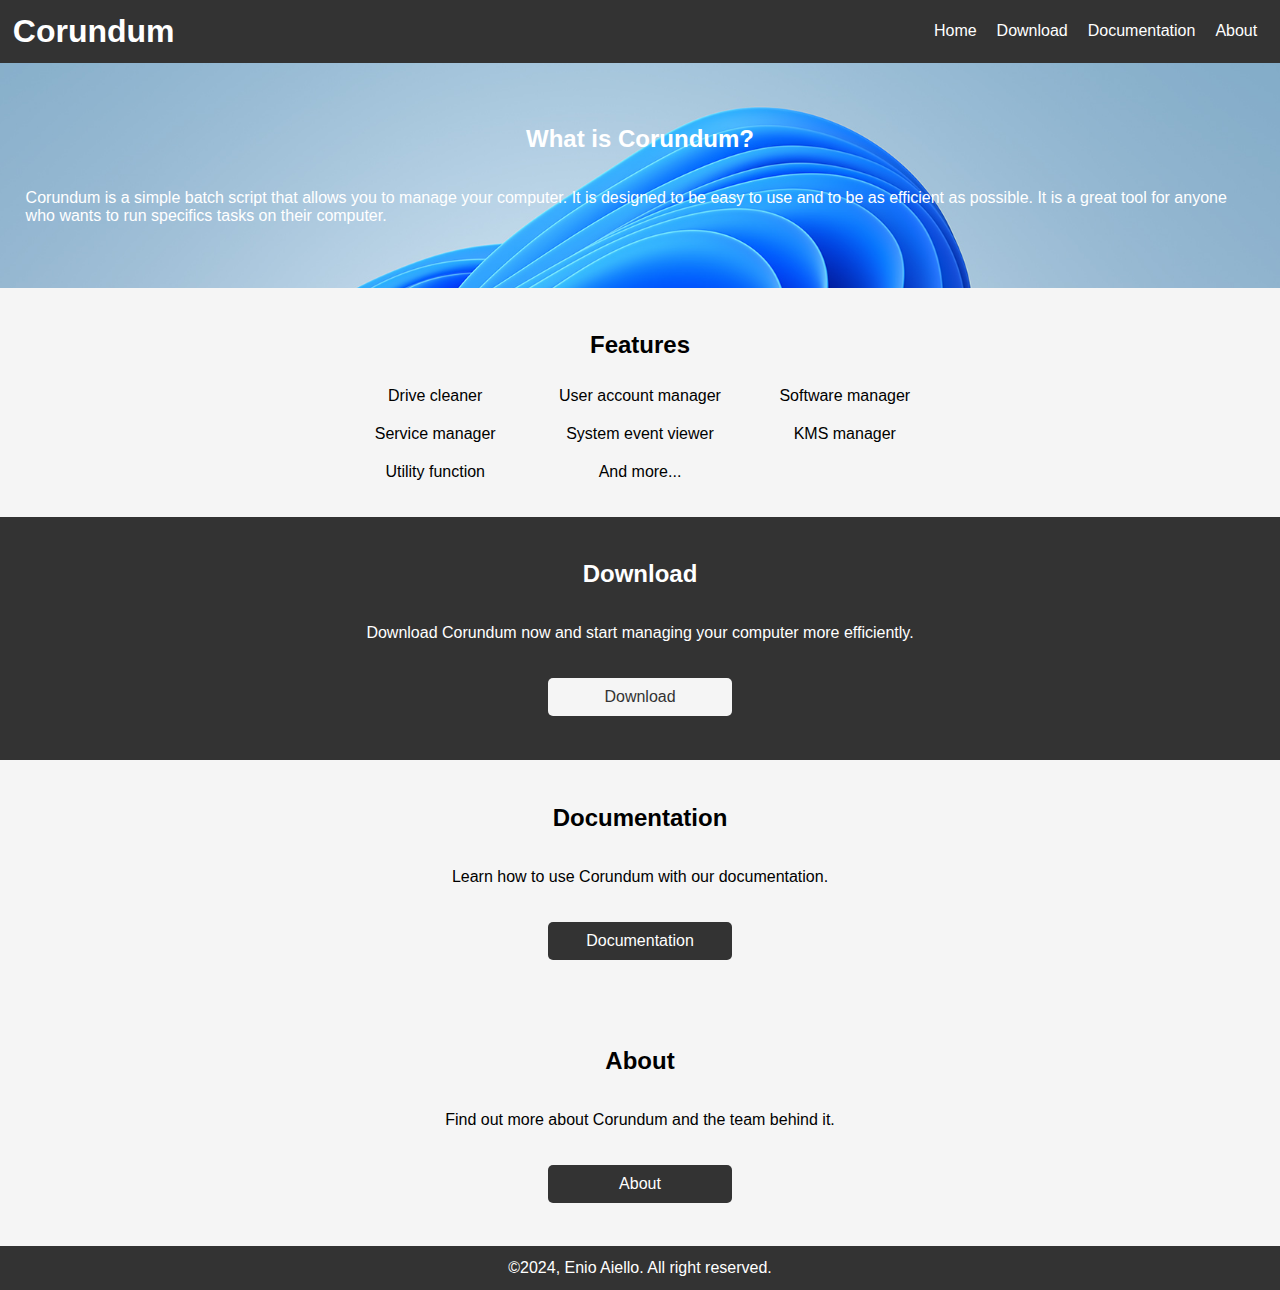
<file: index.html>
<!doctype html>
<html lang="en">
<head>
    <meta charset="UTF-8">
    <meta name="viewport" content="width=device-width, user-scalable=no">
    <meta http-equiv="X-UA-Compatible" content="ie=edge">
    <meta name="description" content="Discover Corundum: a simple batch script that allows you to manage your computer.">
    <title>Corundum</title>
    <link rel="stylesheet" href="./assets/css/style.css">
    <link rel="icon" href="./assets/img/favicon.png">
</head>
<body>
    <header>
        <nav>
            <h1>Corundum</h1>
            <ul>
                <li><a href="./index.html">Home</a></li>
                <li><a href="https://github.com/enioaiello/corundum/releases/latest" target="_blank">Download</a></li>
                <li><a href="https://github.com/enioaiello/corundum/wiki" target="_blank">Documentation</a></li>
                <li><a href="./views/about.html">About</a></li>
            </ul>
        </nav>
    </header>
    <main>
        <section id="title">
            <h2>What is Corundum?</h2>
            <p>Corundum is a simple batch script that allows you to manage your computer. It is designed to be easy to use and to be as efficient as possible. It is a great tool for anyone who wants to run specifics tasks on their computer.</p>
        </section>
        <section id="features">
            <h2>Features</h2>
            <ul>
                <li>
                    Drive cleaner
                </li>
                <li>
                    User account manager
                </li>
                <li>
                    Software manager
                </li>
                <li>
                    Service manager
                </li>
                <li>
                    System event viewer
                </li>
                <li>
                    KMS manager
                </li>
                <li>
                    Utility function
                </li>
                <li>
                    And more...
                </li>
            </ul>
        </section>
        <section id="download">
            <h2>Download</h2>
            <p>Download Corundum now and start managing your computer more efficiently.</p>
            <a href="https://github.com/enioaiello/corundum/releases/latest" target="_blank">Download</a>
        </section>
        <section id="documentation">
            <h2>Documentation</h2>
            <p>Learn how to use Corundum with our documentation.</p>
            <a href="https://github.com/enioaiello/corundum/wiki" target="_blank">Documentation</a>
        </section>
        <section id="about">
            <h2>About</h2>
            <p>Find out more about Corundum and the team behind it.</p>
            <a href="./views/about.html">About</a>
        </section>
    </main>
    <footer>
        <p>&copy;2024, <a href="https://enioaiello.github.io/" target="_blank">Enio Aiello</a>. All right reserved.</p>
    </footer>
</body>
</html>
</file>
<file: assets/css/style.css>
* {
    box-sizing: border-box;
    margin: 0;
    padding: 0;
    font-family: sans-serif;
    transition: 200ms ease-in-out;
    scroll-behavior: smooth;
}

body {
    background-color: #f5f5f5;
    display: flex;
    flex-direction: column;
    min-height: 100vh;
}

body header {
    width: 100%;
    background-color: #333;
    color: #fff;
    padding: 1%;
    position: sticky;
    top: 0;
    z-index: 1000;
}

body header nav {
    display: flex;
    justify-content: space-between;
    align-items: center;
}

body header nav ul {
    display: flex;
    list-style: none;
}

body header nav ul li {
    margin: 0 10px;
}

body header nav ul li a {
    color: #fff;
    text-decoration: none;
}

body header nav ul li a:hover {
    color: #f5f5f5aa;
}

body main {
    flex: 1;
}

body main section {
    display: flex;
    flex-direction: column;
    justify-content: center;
    align-items: center;
    width: 100%;
    padding: 2%;
}

body main section#title {
    width: 100%;
    height: 25vh;
    background: url("../../assets/img/bg-light.jpg") no-repeat fixed center;
    background-size: cover;
    color: #fff;
}

body main section * {
    margin: 2vh 0;
}

body main section#features ul {
    width: 50%;
    margin: 0 auto;
    list-style: none;
    display: grid;
    grid-template-columns: repeat(auto-fill, minmax(200px, 1fr));
}

body main section#features ul li {
    text-align: center;
    margin: 10px;
}

body main section#download a,
body main section#documentation a,
body main section#about a {
    width: 15%;
    padding: 10px 20px;
    text-decoration: none;
    border-radius: 5px;
    text-align: center;
}

body main section#download a {
    background-color: #f5f5f5;
    color: #333;
}

body main section#download a:hover {
    background-color: #f5f5f5aa;
}

body main section#documentation a,
body main section#about a {
    background-color: #333;
    color: #fff;
}

body main section#documentation a:hover,
body main section#about a:hover {
    background-color: #444;
}

body main section#download {
    background-color: #333;
    color: #fff;
    padding: 2%;
    text-align: center;
}

body footer {
    width: 100%;
    background-color: #333;
    color: #fff;
    padding: 1%;
    text-align: center;
}

body footer a {
    color: #fff;
    text-decoration: none;
}

.button {
    display: inline-block;
    width: 100%;
    text-align: center;
    padding: 2% 5%;
    margin: 0.5vh 0;
    background-color: #40798c;
    color: white;
    text-decoration: none;
    border-radius: 5px;
    outline: none;
    border: none;
    cursor: pointer;
}

.button:hover {
    background-color: #40798caa;
    color: white;
    text-decoration: none;
}

.button.denied {
    background-color: gray;
    cursor: not-allowed;
}

.button.semi {
    width: 49%;
}

.articleContain {
    display: flex;
    flex-direction: row;
    width: 100%;
    flex-wrap: wrap;
    justify-content: space-between;
}

article {
    display: flex;
    flex-direction: column;
    width: 49%;
    background-color: #444444;
    color: #ffffff;
    border-radius: 5px;
    padding: 1%;
    margin: 1% 0;
    justify-content: center;
    overflow: hidden;
}

article div.title {
    width: 100%;
    display: flex;
    flex-direction: row;
    align-items: center;
}

article div.title * {
    margin-left: 10px;
}

article div.title img {
    width: 64px;
    height: 64px;
}

article * {
    margin: 0.25vh 0;
}

article:hover {
    transform: scale(1.025);
    box-shadow: rgba(0, 0, 0, 0.24) 0 3px 8px;
}

#content h2,
#content h3,
#content p,
#content .button {
    margin: 0;
}

article>.buttons {
    width: 100%;
    display: flex;
    flex-direction: row;
    justify-content: space-between;
}
</file>
